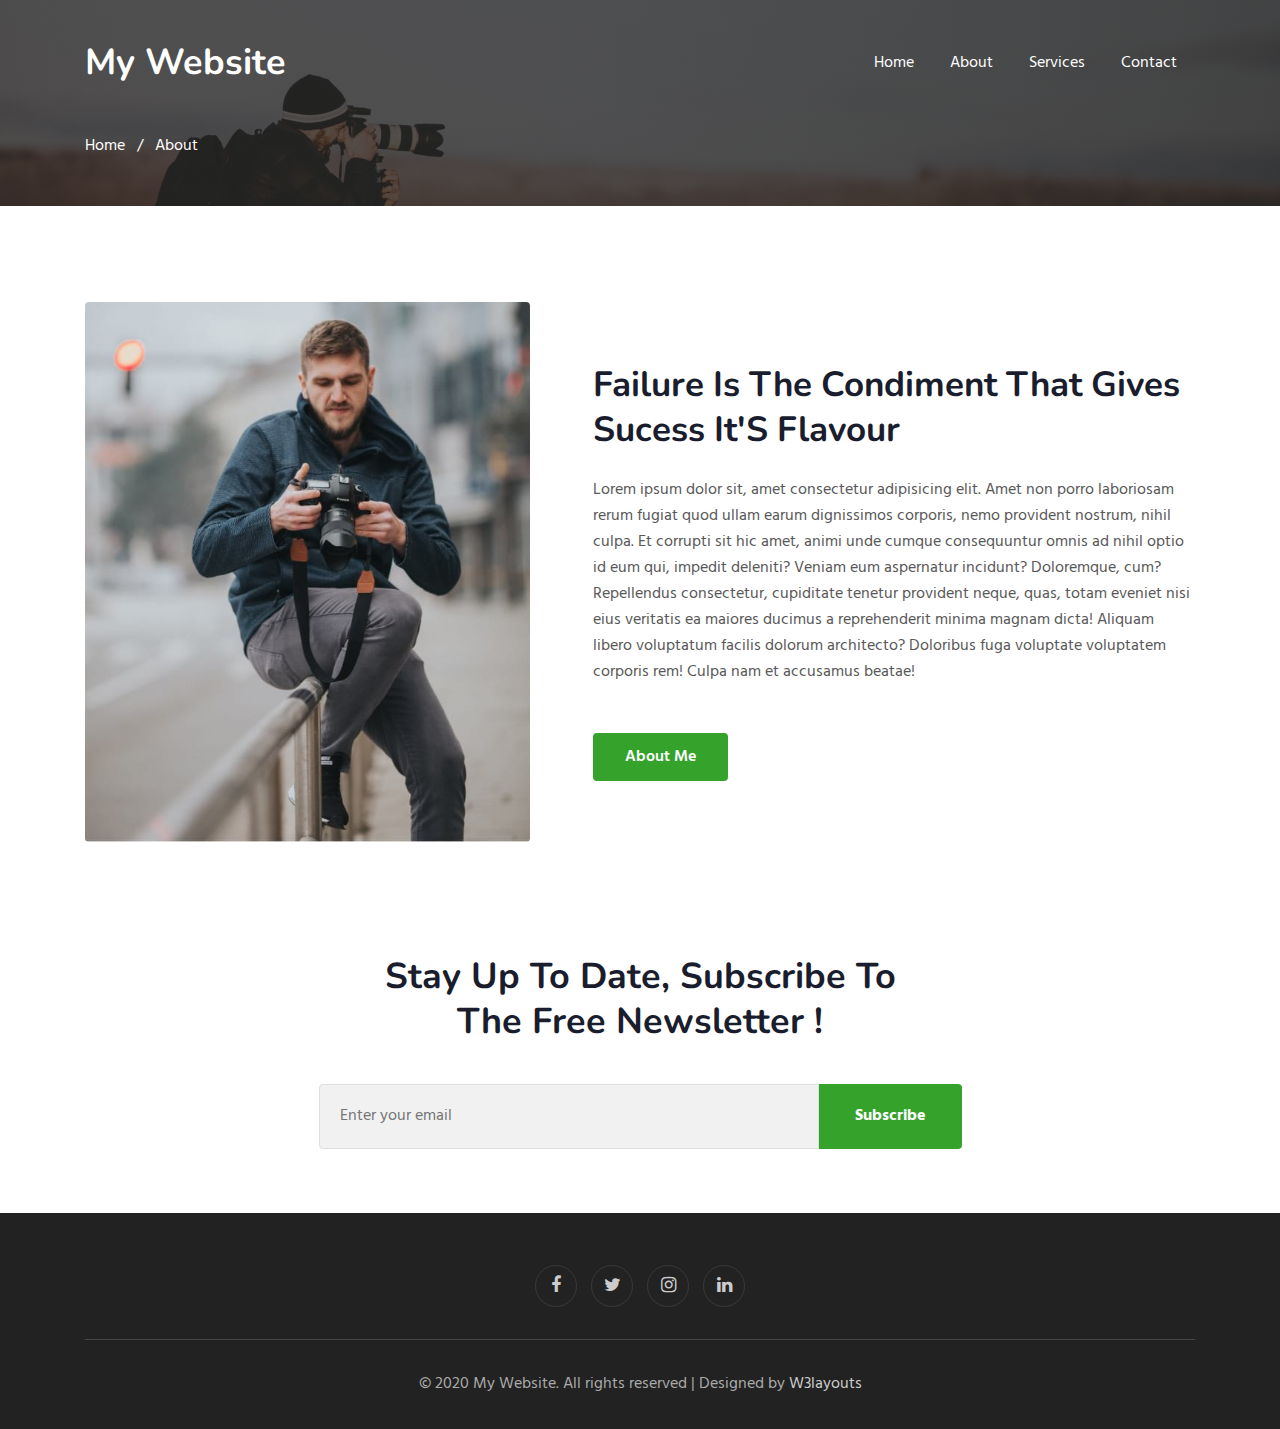
<file: about.html>
<!--
Author: W3layouts
Author URL: http://w3layouts.com
-->
<!doctype html>
<html lang="en">
  <head>
    <!-- Required meta tags -->
    <meta charset="utf-8">
    <meta name="viewport" content="width=device-width, initial-scale=1, shrink-to-fit=no">

    <title>My Website a Personal Portfolio Category Bootstrap Responsive Website Template | About :: W3layouts</title>
    <!-- web fonts -->
    <link href="//fonts.googleapis.com/css?family=Nunito:400,600,700,800,900&display=swap" rel="stylesheet">
    <link href="//fonts.googleapis.com/css?family=Hind&display=swap" rel="stylesheet">
    <!-- //web fonts -->
    <!-- Template CSS -->
    <link rel="stylesheet" href="assets/css/style-starter.css">
  </head>
  <body>

<section class="w3l-bootstrap-header">
  <nav class="navbar navbar-expand-lg navbar-light py-lg-3 py-2">
    <div class="container">
      <a class="navbar-brand" href="index.html"> My Website</a>
      <!-- if logo is image enable this   
    <a class="navbar-brand" href="#index.html">
        <img src="image-path" alt="Your logo" title="Your logo" style="height:35px;" />
    </a> -->
      <button class="navbar-toggler" type="button" data-toggle="collapse" data-target="#navbarSupportedContent"
        aria-controls="navbarSupportedContent" aria-expanded="false" aria-label="Toggle navigation">
        <span class="navbar-toggler-icon fa fa-bars"></span>
      </button>

      <div class="collapse navbar-collapse" id="navbarSupportedContent">
        <ul class="navbar-nav ml-auto">
          <li class="nav-item">
            <a class="nav-link" href="index.html">Home</a>
          </li>
          <li class="nav-item">
            <a class="nav-link" href="about.html">About</a>
          </li>
          <li class="nav-item">
            <a class="nav-link" href="services.html">Services</a>
          </li>
         
        
          <li class="nav-item">
            <a class="nav-link" href="contact.html">Contact</a>
          </li>
        </ul>
        
      </div>
    </div>
  </nav>
</section>
<section class="w3l-about-breadcrum">
  <div class="breadcrum-bg">
    <div class="container py-5">
      <p><a href="index.html">Home</a> &nbsp; / &nbsp; About</p>
     </div>
  </div>
</section>
<!-- w3l-content-photo-5 -->
<div class="w3l-content-photo-5 py-5" id="about">
	<div class="content-main pt-lg-5 pt-md-3 pb-0">
		<div class="container">
			<div class="row">
				<div class="col-lg-5 content-photo">
					<a href="#"><img src="assets/images/22.jpg" class="img-fluid" alt="content-photo"></a>
				</div>
				<div class="col-lg-7 content-left mt-lg-0 mt-5 pl-lg-5">
					<h3>Failure Is The Condiment That Gives Sucess  It'S Flavour</h3>
					<p class="mb-0">Lorem ipsum dolor sit, amet consectetur adipisicing elit. Amet non porro laboriosam rerum fugiat quod ullam earum
						dignissimos corporis, nemo provident nostrum, nihil culpa. Et corrupti sit hic amet, animi unde cumque consequuntur omnis ad nihil optio
						id eum qui, impedit deleniti? Veniam eum aspernatur incidunt? Doloremque, cum? Repellendus consectetur, cupiditate tenetur provident
						neque, quas, totam eveniet nisi eius veritatis ea maiores ducimus a reprehenderit minima magnam dicta! Aliquam libero voluptatum facilis
						dolorum architecto? Doloribus fuga voluptate voluptatem corporis rem! Culpa nam et accusamus beatae!</p>
					<a href="services.html" class="btn-theme2 btn mt-lg-5 mt-4">About Me</a>
				</div>
			</div>
		</div>
	</div>
</div>
<!-- //w3l-content-photo-5 -->
<!-- home page service grids -->
<!-- <section id="services-1" class="bg-light py-5">
  <div class="container py-lg-3">
    <div class="heading text-center mx-auto">
      <h3 class="head">Welcome To My Site</h3>
      <p class="my-3 head"> Vestibulum ante ipsum primis in faucibus orci luctus et ultrices posuere cubilia Curae;
        Nulla mollis dapibus nunc, ut rhoncus
        turpis sodales quis. Integer sit amet mattis quam.Vestibulum ante ipsum primis in faucibus orci luctus et ultrices posuere cubilia Curae; Nulla mollis dapibus nunc</p>
        
      </div>
    <div class="row mt-lg-5">
      <div class="col-lg-4 col-md-6 col-sm-12">
        <div class="box-wrap">
          <div class="icon">
            <span class="fa fa-briefcase"></span>
          </div>
          <h4><a href="services.html">Want An Expert</a></h4>
          <p>Lorem ipsum dolor sit amet sed consectetur adipisicing elit.
            doloret quas saepe autem, dolor set.</p>
        </div>
      </div>
      <div class="col-lg-4 col-md-6 col-sm-12">
        <div class="box-wrap">
          <div class="icon">
            <span class="fa fa-shield"></span>
          </div>
          <h4><a href="services.html">Unlimited Revisions</a></h4>
          <p>Lorem ipsum dolor sit amet sed consectetur adipisicing elit.
            doloret quas saepe autem, dolor set.</p>
        </div>
      </div>
      <div class="col-lg-4 col-md-6 col-sm-12">
        <div class="box-wrap">
          <div class="icon">
            <span class="fa fa-dollar"></span>
          </div>
          <h4><a href="services.html">Let's Discuss</a></h4>
          <p>Lorem ipsum dolor sit amet sed consectetur adipisicing elit.
            doloret quas saepe autem, dolor set.</p>
        </div>
      </div>
    </div>
  </div>
</section> -->
<!-- //home page service grids -->

<!-- specifications -->
<!-- <section class="w3l-specifications-9">
    <div class="main-w3 py-5" id="stats">
        <div class="container py-md-3">
            
           <div class="main-cont-wthree-fea row ">
                <div class="grids-speci1 col-lg-3 col-6">
                    <div class="spec-2 text-center">
                     
                    <h3 class="title-spe">7242</h3>
                    <p>Hours of Works</p>
                </div>
                </div>
                <div class="grids-speci1 midd-eff-spe col-lg-3 col-6">
                    <div class="spec-2 text-center">
                  
                    <h3 class="title-spe">380</h3>
                    <p>Projects Done</p>
                    </div>
                </div>
                <div class="grids-speci1 las-but col-lg-3 col-6  mt-lg-0 mt-4">
                    <div class="spec-2 text-center">
                    
                    <h3 class="title-spe">220</h3>
                    <p>Satisfied Customers</p>
                    </div>
                </div>
                <div class="grids-speci1 las-t col-lg-3 col-6  mt-lg-0 mt-4">
                    <div class="spec-2 text-center">
                     
                        <h3 class="title-spe">24 </h3>
                        <p>Awards Winning</p>
                        </div>
                    </div>
            </div>
            
        </div>
    </div> -->
    <!-- //specifications -->
</section>
<section class="w3l-subscribe" id="subscribe">
  <div class="main-host py-5 text-center">
    <div class="container py-lg-3">
      <div class="grids-forms">
        
        <div class="main-midd">
          <h3 class="global-title mx-auto">Stay Up To Date, Subscribe To The Free Newsletter !</h3>
        </div>
        <div class="main-midd-2">
          <form action="#" method="post" class="rightside-form">
            <input type="email" name="email" placeholder="Enter your email">
            <button type="submit" class="btn">Subscribe</button>
          </form>
        </div>
      </div>
    </div>
  </div>
</section>
 
 <!-- grids block 5 -->
 <section class="w3l-footer-29-main" id="footer">
  <div class="footer-29 text-center">
    <div class="container">
      
      <div class="main-social-footer-29">
                  
        <a href="https://www.facebook.com/Bjameen" class="facebook"><span class="fa fa-facebook"></span></a>
        <a href="https://twitter.com/ameen_dv" class="twitter"><span class="fa fa-twitter"></span></a>
        <a href="https://www.instagram.com/bj_ameen/" class="instagram"><span class="fa fa-instagram"></span></a>
        
        <a href="https://www.linkedin.com/in/ameen-dv/" class="linkedin"><span class="fa fa-linkedin"></span></a>
    </div>
        <div class="bottom-copies text-center">
            <p class="copy-footer-29">© 2020 My Website. All rights reserved | Designed by <a href="https://w3layouts.com">W3layouts</a></p>
             
        </div>
    </div>
</div>
   <!-- move top -->
  <button onclick="topFunction()" id="movetop" title="Go to top">
              <span class="fa fa-angle-up"></span>
                 </button>
                 <script>
                     // When the user scrolls down 20px from the top of the document, show the button
                     window.onscroll = function () {
                         scrollFunction()
                     };
              
                     function scrollFunction() {
                         if (document.body.scrollTop > 20 || document.documentElement.scrollTop > 20) {
                             document.getElementById("movetop").style.display = "block";
                         } else {
                             document.getElementById("movetop").style.display = "none";
                         }
                     }
              
                     // When the user clicks on the button, scroll to the top of the document
                     function topFunction() {
                         document.body.scrollTop = 0;
                         document.documentElement.scrollTop = 0;
                     }
                 </script>
                 <!-- /move top -->
</section>
<!-- // grids block 5 -->
<script src="assets/js/jquery-3.3.1.min.js"></script>
<!-- //footer-28 block -->
</section>

<script>
    $(function () {
      $('.navbar-toggler').click(function () {
        $('body').toggleClass('noscroll');
      })
    });
  </script>
  <!-- jQuery first, then Popper.js, then Bootstrap JS -->
  <script src="https://code.jquery.com/jquery-3.4.1.slim.min.js"
    integrity="sha384-J6qa4849blE2+poT4WnyKhv5vZF5SrPo0iEjwBvKU7imGFAV0wwj1yYfoRSJoZ+n" crossorigin="anonymous">
  </script>
  
  <script src="https://stackpath.bootstrapcdn.com/bootstrap/4.4.1/js/bootstrap.min.js"
    integrity="sha384-wfSDF2E50Y2D1uUdj0O3uMBJnjuUD4Ih7YwaYd1iqfktj0Uod8GCExl3Og8ifwB6" crossorigin="anonymous">
  </script>

<!-- Smooth scrolling -->



</body>

</html>
<!-- // grids block 5 -->
</file>
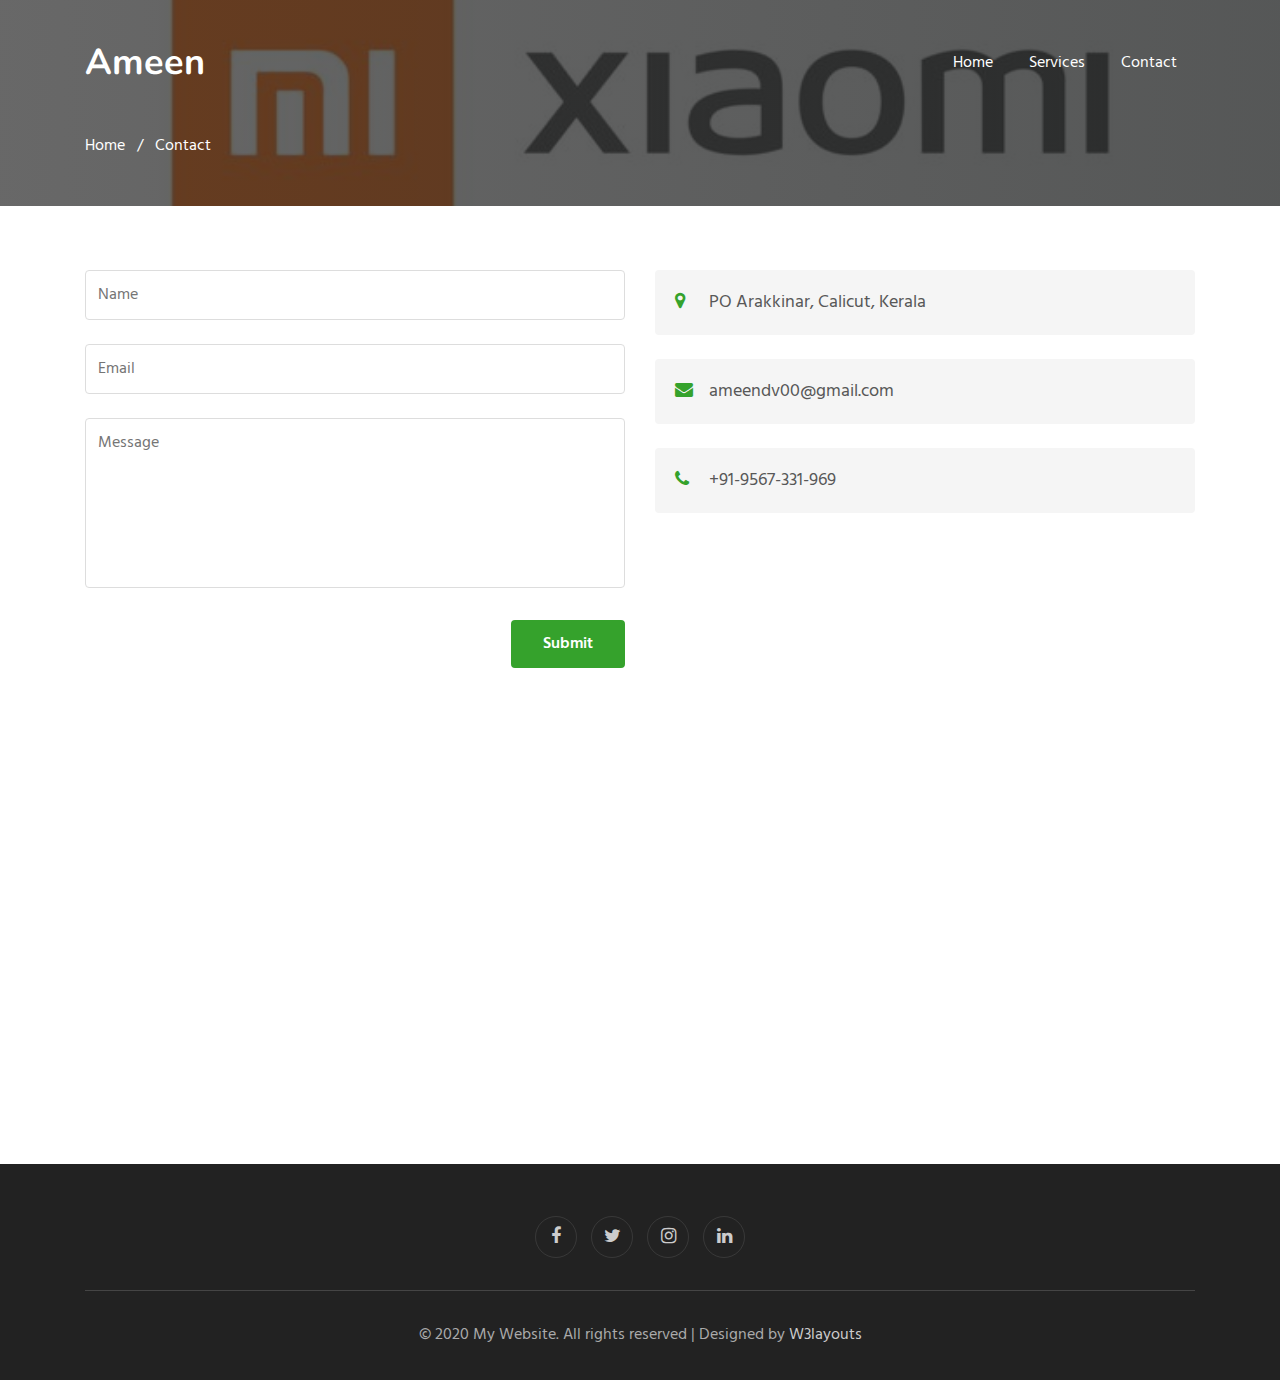
<file: contact.html>
<!--
Author: W3layouts
Author URL: http://w3layouts.com
-->
<!doctype html>
<html lang="en">
  <head>
    <!-- Required meta tags -->
    <meta charset="utf-8">
    <meta name="viewport" content="width=device-width, initial-scale=1, shrink-to-fit=no">

    <title>My Website a Personal Portfolio Category Bootstrap Responsive Website Template | Contact :: W3layouts</title>
    <!-- web fonts -->
    <link href="//fonts.googleapis.com/css?family=Nunito:400,600,700,800,900&display=swap" rel="stylesheet">
    <link href="//fonts.googleapis.com/css?family=Hind&display=swap" rel="stylesheet">
    <!-- //web fonts -->
    <!-- Template CSS -->
    <link rel="stylesheet" href="assets/css/style-starter.css">
  </head>
  <body>

<section class="w3l-bootstrap-header">
  <nav class="navbar navbar-expand-lg navbar-light py-lg-3 py-2">
    <div class="container">
      <a class="navbar-brand" href="index.html">Ameen</a>
      <!-- if logo is image enable this   
    <a class="navbar-brand" href="#index.html">
        <img src="image-path" alt="Your logo" title="Your logo" style="height:35px;" />
    </a> -->
      <button class="navbar-toggler" type="button" data-toggle="collapse" data-target="#navbarSupportedContent"
        aria-controls="navbarSupportedContent" aria-expanded="false" aria-label="Toggle navigation">
        <span class="navbar-toggler-icon fa fa-bars"></span>
      </button>

      <div class="collapse navbar-collapse" id="navbarSupportedContent">
        <ul class="navbar-nav ml-auto">
          <li class="nav-item">
            <a class="nav-link" href="index.html">Home</a>
          </li>
          <!-- <li class="nav-item">
            <a class="nav-link" href="about.html">About</a>
          </li> -->
          <li class="nav-item">
            <a class="nav-link" href="services.html">Services</a>
          </li>
          
        
          <li class="nav-item">
            <a class="nav-link" href="contact.html">Contact</a>
          </li>
        </ul>
        
      </div>
    </div>
  </nav>
</section>
<section class="w3l-contact-breadcrum">
  <div class="breadcrum-bg">
    <div class="container py-5">
      <p><a href="index.html">Home</a> &nbsp; / &nbsp; Contact</p>
     </div>
  </div>
</section>
<!-- contact -->
<section class="w3l-contacts-12" id="contact">
    <div class="contact-top pt-5">
        <div class="container py-md-3">
            
            <div class="row cont-main-top">
               <!-- contact form -->
               <div class="contacts12-main col-lg-6 ">
                <!-- https://sendmail.w3layouts.com/submitForm -->
                <!-- AKfycby0FJyBE4E0ZFswuXfB3zDfAzfjbDvDUhZTqB7ADSSwj8_g6J28WQtTk68LG4hXdA0B -->
                <form  class="main-input" method="post"  name="googleSheet" onsubmit="return false " >
                  
                    <div class="top-inputs d-grid">
                        <input type="text" placeholder="Name" name="Name" id="w3lName" >
                       
                    </div>
                    <input type="text" name="email" placeholder="Email" id="w3lSender" >
                   
                    <textarea placeholder="Message" name="Message" id="w3lMessage" ></textarea>
                    <div class="text-right">
                        <button type="submit" class="btn btn-theme2">Submit</button>
                    </div>
                </form>
            </div>
            <!-- //contact form -->
                <!-- contact address -->
                <div class="contact col-lg-6 mt-lg-0 mt-5">
                    <div class="cont-subs">
                        <div class="cont-add">
                            <div class="cont-add-lft">
                                <span class="fa fa-map-marker" aria-hidden="true"></span>
                           </div>
                           <div class="cont-add-rgt">
                            <p class="contact-text-sub">PO Arakkinar, Calicut, Kerala<p>
                        </div>
                      
                    </div>
                        <div class="cont-add add-2 mt-4 ">
                            <div class="cont-add-lft">
                                <span class="fa fa-envelope" aria-hidden="true"></span>
                           </div> 
                           <div class="cont-add-rgt">
                          <a href="mailto:ameendv00@gmail.com">
                                <p class="contact-text-sub">ameendv00@gmail.com</p>
                            </a>
                        </div>
                       
                    </div>
                        <div class="cont-add mt-4">
                            <div class="cont-add-lft">
                                <span class="fa fa-phone" aria-hidden="true"></span>
                           </div>
                            <div class="cont-add-rgt">
                                 <a href="tel:+7-800-999-800">
                                    <p class="contact-text-sub">+91-9567-331-969</p>
                                 </a>
                            </div>
                        </div>
                        <!-- <div class="cont-add add-3">
                            <div class="cont-add-lft">
                                <span class="fa fa-file-pdf-o" aria-hidden="true"></span>
                           </div>
                            <div class="cont-add-rgt">
                                <a href="#">
                                    <p class="contact-text-sub">Download Resume</p>
                                </a>
                            </div>
                           
                        </div> -->
                    </div>
                </div>
                <!-- //contact address -->
                 
            </div>
        </div>
        <!-- map -->
        <div class="map">
            <iframe
                src="https://www.google.com/maps/embed?pb=!1m14!1m12!1m3!1d1645.3568660106064!2d75.78261113166019!3d11.236366473137005!2m3!1f0!2f0!3f0!3m2!1i1024!2i768!4f13.1!5e0!3m2!1sen!2sin!4v1648286168635!5m2!1sen!2sin"
                frameborder="0" style="border:0;" allowfullscreen=""></iframe>
        </div>
        <!-- //map -->
    </div>
</section>
<!-- //contact -->
 
 <!-- grids block 5 -->
 <section class="w3l-footer-29-main" id="footer">
  <div class="footer-29 text-center">
    <div class="container">
      
      <div class="main-social-footer-29">
                  
        <a href="https://www.facebook.com/Bjameen" class="facebook"><span class="fa fa-facebook"></span></a>
        <a href="https://twitter.com/ameen_dv" class="twitter"><span class="fa fa-twitter"></span></a>
        <a href="https://www.instagram.com/bj_ameen/" class="instagram"><span class="fa fa-instagram"></span></a>
        
        <a href="https://www.linkedin.com/in/ameen-dv/" class="linkedin"><span class="fa fa-linkedin"></span></a>
    </div>
        <div class="bottom-copies text-center">
            <p class="copy-footer-29">© 2020 My Website. All rights reserved | Designed by <a href="https://w3layouts.com">W3layouts</a></p>
             
        </div>
    </div>
</div>
   <!-- move top -->
  <button onclick="topFunction()" id="movetop" title="Go to top">
              <span class="fa fa-angle-up"></span>
                 </button>
                 <script>
                     // When the user scrolls down 20px from the top of the document, show the button
                     window.onscroll = function () {
                         scrollFunction()
                     };
              
                     function scrollFunction() {
                         if (document.body.scrollTop > 20 || document.documentElement.scrollTop > 20) {
                             document.getElementById("movetop").style.display = "block";
                         } else {
                             document.getElementById("movetop").style.display = "none";
                         }
                     }
              
                     // When the user clicks on the button, scroll to the top of the document
                     function topFunction() {
                         document.body.scrollTop = 0;
                         document.documentElement.scrollTop = 0;
                     }
                 </script>
                 <!-- /move top -->
</section>
<!-- // grids block 5 -->
<script src="assets/js/jquery-3.3.1.min.js"></script>
<!-- //footer-28 block -->
</section>
<script src="https://maxcdn.bootstrapcdn.com/bootstrap/4.1.1/js/bootstrap.min.js"></script>
<script src="https://cdnjs.cloudflare.com/ajax/libs/jquery/3.2.1/jquery.min.js"></script>

<script>
    $(function () {
      $('.navbar-toggler').click(function () {
        $('body').toggleClass('noscroll');
      })
    });


  </script>
  <script src="./assets/js/script.js"></script>
  <!-- jQuery first, then Popper.js, then Bootstrap JS -->
  <script src="https://code.jquery.com/jquery-3.4.1.slim.min.js"
    integrity="sha384-J6qa4849blE2+poT4WnyKhv5vZF5SrPo0iEjwBvKU7imGFAV0wwj1yYfoRSJoZ+n" crossorigin="anonymous">
  </script>
  
  <script src="https://stackpath.bootstrapcdn.com/bootstrap/4.4.1/js/bootstrap.min.js"
    integrity="sha384-wfSDF2E50Y2D1uUdj0O3uMBJnjuUD4Ih7YwaYd1iqfktj0Uod8GCExl3Og8ifwB6" crossorigin="anonymous">
  </script>

<!-- Smooth scrolling -->



</body>

</html>
<!-- // grids block 5 -->
</file>
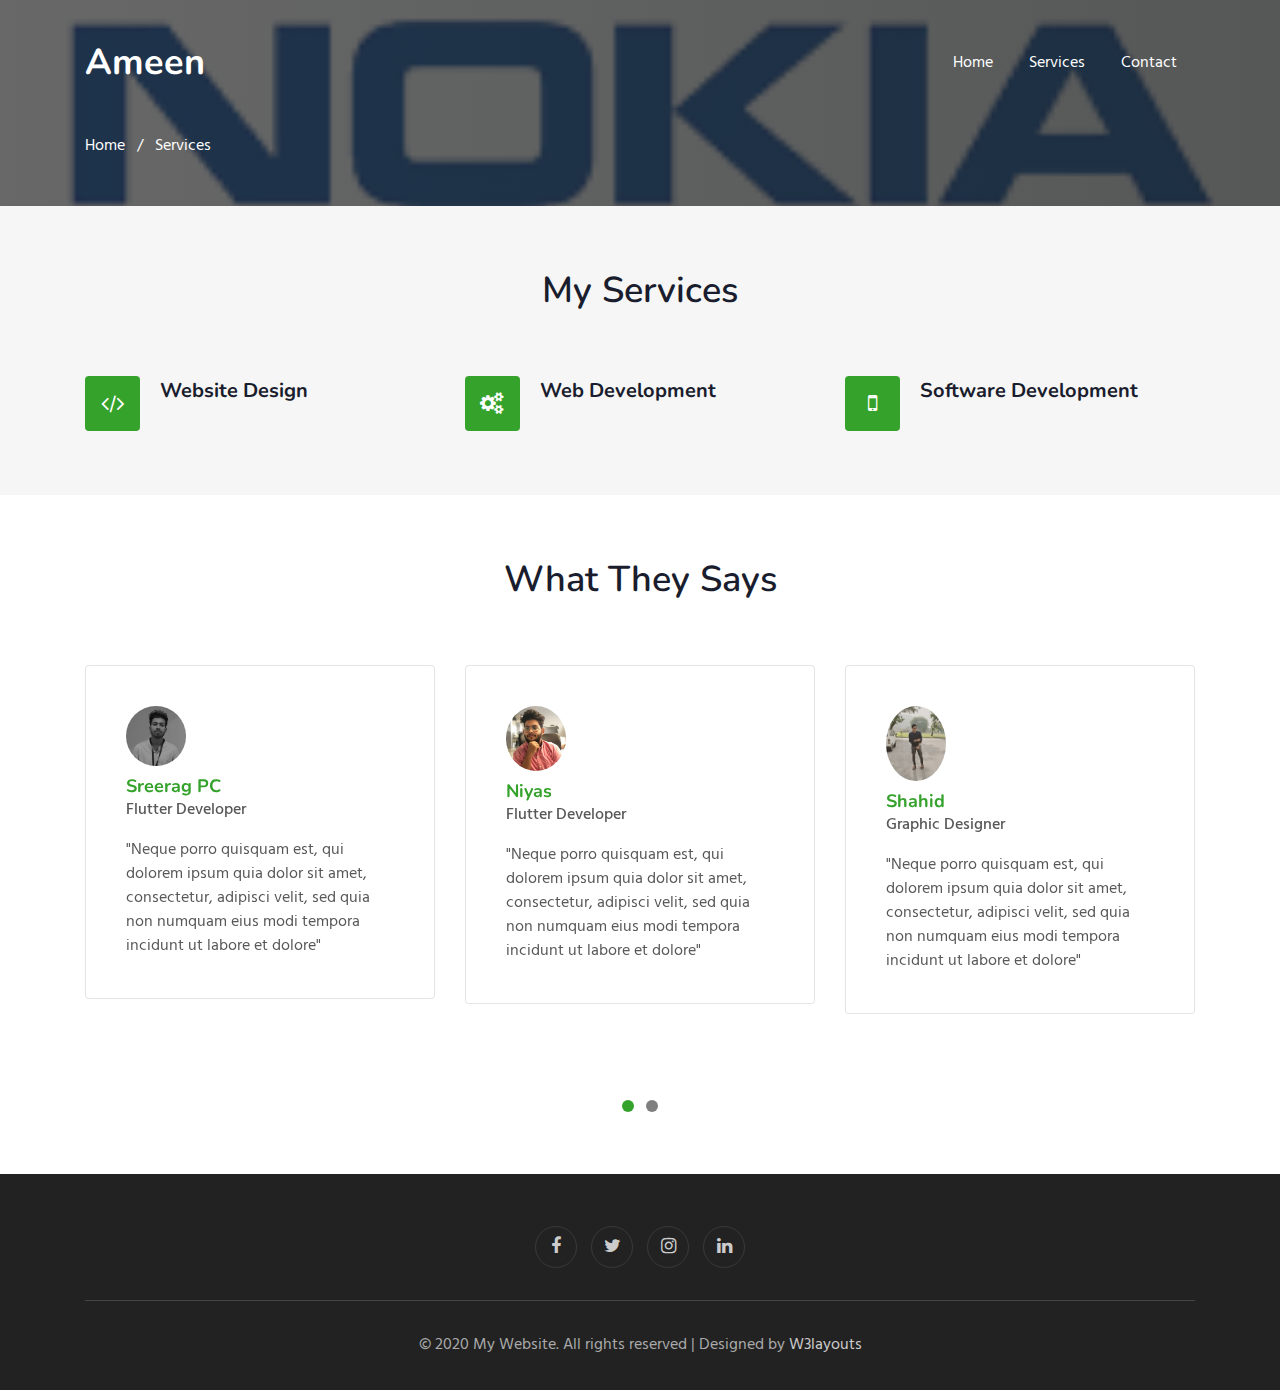
<file: services.html>
<!--
Author: W3layouts
Author URL: http://w3layouts.com
-->
<!doctype html>
<html lang="en">
  <head>
    <!-- Required meta tags -->
    <meta charset="utf-8">
    <meta name="viewport" content="width=device-width, initial-scale=1, shrink-to-fit=no">

    <title>My Website a Personal Portfolio Category Bootstrap Responsive Website Template | Services :: W3layouts</title>
    <!-- web fonts -->
    <link href="//fonts.googleapis.com/css?family=Nunito:400,600,700,800,900&display=swap" rel="stylesheet">
    <link href="//fonts.googleapis.com/css?family=Hind&display=swap" rel="stylesheet">
    <!-- //web fonts -->
    <!-- Template CSS -->
    <link rel="stylesheet" href="assets/css/style-starter.css">
  </head>
  <body>


<section class="w3l-bootstrap-header">
  <nav class="navbar navbar-expand-lg navbar-light py-lg-3 py-2">
    <div class="container">
      <a class="navbar-brand" href="index.html"> Ameen</a>
      <!-- if logo is image enable this   
    <a class="navbar-brand" href="#index.html">
        <img src="image-path" alt="Your logo" title="Your logo" style="height:35px;" />
    </a> -->
      <button class="navbar-toggler" type="button" data-toggle="collapse" data-target="#navbarSupportedContent"
        aria-controls="navbarSupportedContent" aria-expanded="false" aria-label="Toggle navigation">
        <span class="navbar-toggler-icon fa fa-bars"></span>
      </button>

      <div class="collapse navbar-collapse" id="navbarSupportedContent">
        <ul class="navbar-nav ml-auto">
          <li class="nav-item">
            <a class="nav-link" href="index.html">Home</a>
          </li>
          <!-- <li class="nav-item">
            <a class="nav-link" href="about.html">About</a>
          </li> -->
          <li class="nav-item">
            <a class="nav-link" href="services.html">Services</a>
          </li>
         
        
          <li class="nav-item">
            <a class="nav-link" href="contact.html">Contact</a>
          </li>
        </ul>
        
      </div>
    </div>
  </nav>
</section>
<section class="w3l-service-breadcrum">
  <div class="breadcrum-bg">
    <div class="container py-5">
      <p><a href="index.html">Home</a> &nbsp; / &nbsp; Services</p>
      </div>
  </div>
</section>
<section class="w3l-features-4">
	<!-- /features -->
		<div class="features py-5" id="services">
            <div class="container py-md-3">
			<div class="heading text-center mx-auto">
				<h3 class="head">My Services</h3>
				<!-- <p class="my-3 head"> Vestibulum ante ipsum primis in faucibus orci luctus et ultrices posuere cubilia Curae;
				  Nulla mollis dapibus nunc, ut rhoncus
				  turpis sodales quis. Integer sit amet mattis quam.</p> -->
			  </div>
			<div class="fea-gd-vv row mt-5 pt-3">	
			   <div class="float-lt feature-gd col-lg-4 col-md-6">	
					 <div class="icon"> <span class="fa fa-code" aria-hidden="true"></span></div>
					 <div class="icon-info">
						<h5><a href="#">
							Website Design</a></h5>
						<!-- <p> Lorem ipsum dolor sit amet, consectetur adipisicingelit, sed do eiusmod tempor incididunt  </p>
						<a href="#" class="red mt-3">Read More <span class="fa fa-angle-right pl-1"></span></a> -->
					</div>
					 
				</div>	
				<div class="float-mid feature-gd col-lg-4 col-md-6 mt-md-0 mt-5">	
					 <div class="icon"> <span class="fa fa-cogs" aria-hidden="true"></span></div>
					 <div class="icon-info">
						<h5><a href="#">Web Development
						</a></h5>
						<!-- <p> Lorem ipsum dolor sit amet, consectetur adipisicingelit, sed do eiusmod tempor incididunt  </p>
						<a href="#" class="red mt-3">Read More <span class="fa fa-angle-right pl-1"></span></a> -->
					</div>
			 </div> 
				<div class="float-rt feature-gd col-lg-4 col-md-6 mt-lg-0 mt-5">	
					 <div class="icon"> <span class="fa fa-mobile" aria-hidden="true"></span></div>
					 <div class="icon-info">
						<h5><a href="#">Software Development</a></h5>
						<!-- <p> Lorem ipsum dolor sit amet, consectetur adipisicingelit, sed do eiusmod tempor incididunt  </p>
						<a href="#" class="red mt-3">Read More <span class="fa fa-angle-right pl-1"></span></a> -->
					</div>
			 </div>	 
			 <!-- <div class="float-lt feature-gd col-lg-4 col-md-6 mt-5">	
					 <div class="icon"> <span class="fa fa-lock" aria-hidden="true"></span></div>
					 <div class="icon-info">
						<h5><a href="#">Cyber Security</a>
						</h5>
						<p> Lorem ipsum dolor sit amet, consectetur adipisicingelit, sed do eiusmod tempor incididunt  </p>
						<a href="#" class="red mt-3">Read More <span class="fa fa-angle-right pl-1"></span></a>
					</div>
					 
				</div>	
				<div class="float-mid feature-gd col-lg-4 col-md-6 mt-5">	
					 <div class="icon"> <span class="fa fa-bar-chart" aria-hidden="true"></span></div>
					 <div class="icon-info">
						<h5><a href="#">
							Digital Marketing</a>
						</h5>
						<p> Lorem ipsum dolor sit amet, consectetur adipisicingelit, sed do eiusmod tempor incididunt  </p>
						<a href="#" class="red mt-3">Read More <span class="fa fa-angle-right pl-1"></span></a>
					</div>
			 </div> 
				<div class="float-rt feature-gd col-lg-4 col-md-6 mt-5">	
					 <div class="icon"> <span class="fa fa-info" aria-hidden="true"></span></div>
					 <div class="icon-info">
						<h5><a href="#">Other Catagory</a>
						</h5>
						<p> Lorem ipsum dolor sit amet, consectetur adipisicingelit, sed do eiusmod tempor incididunt  </p>
						<a href="#" class="red mt-3">Read More <span class="fa fa-angle-right pl-1"></span></a>
					</div>
			 </div>		 				  -->
		  </div>  
		 </div>
	   </div>
   <!-- //features -->
</section>
<section class="w3l-testimonials" id="testimonials">
  <div class="customers-6-content py-5">
    <div class="container py-lg-3">
      <div class="heading text-center mx-auto">
        <h3 class="head">What They Says</h3>
        <!-- <p class="my-3 head "> Vestibulum ante ipsum primis in faucibus orci luctus et ultrices posuere cubilia Curae;
          Nulla mollis dapibus nunc, ut rhoncus
          turpis sodales quis. Integer sit amet mattis quam.</p> -->
      </div>
     
      <div id="customerhnyCarousel" class="carousel slide" data-ride="carousel">

        <ol class="carousel-indicators">
          <li data-target="#customerhnyCarousel" data-slide-to="0" class="active"></li>
                        <li data-target="#customerhnyCarousel" data-slide-to="1"></li>
                      
        </ol>
        
        <div class="carousel-inner pb-5">

          <div class="carousel-item active">
            <div class="customer row py-5 mt-3">
              <div class="col-lg-4 col-md-6">
                <div class="card">
                 
                  <div class="card-body">
                    <img class="card-img-top img-responsive" src="assets/images/Sreerag.jpg" alt="">
                    <h3 class="card-title mt-2">Sreerag PC</h3>
                    <p class="sub-title mb-3">Flutter Developer</p>
                    <p class="card-text">  "Neque porro quisquam est, qui dolorem ipsum quia dolor sit amet, consectetur, adipisci velit, sed quia non numquam eius modi tempora incidunt ut labore et dolore"
                    </p>
                  
                    
                  </div>
                </div>
              </div>
              <div class="col-lg-4 col-md-6 off-testi-2 ">
                <div class="card">
                
                  <div class="card-body">
                    <img class="card-img-top img-responsive" src="assets/images/Niyas.jpeg" alt="">
                    <h3 class="card-title mt-2">Niyas</h3>
                    <p class="sub-title mb-3">Flutter Developer</p>
                    <p class="card-text">  "Neque porro quisquam est, qui dolorem ipsum quia dolor sit amet, consectetur, adipisci velit, sed quia non numquam eius modi tempora incidunt ut labore et dolore"
                    </p>
                    
                  
                  </div>
                </div>
              </div>
              <div class="col-lg-4 offset-md-3 offset-lg-0 col-md-6 off-testi">
                <div class="card">
                  
                  <div class="card-body">
                    <img class="card-img-top img-responsive" src="assets/images/shahid.jpg" alt="">
                    <h3 class="card-title mt-2">Shahid</h3>
                    <p class="sub-title mb-3">Graphic Designer</p>
                    <p class="card-text">  "Neque porro quisquam est, qui dolorem ipsum quia dolor sit amet, consectetur, adipisci velit, sed quia non numquam eius modi tempora incidunt ut labore et dolore"
                     </p>
                   
                    
                  </div>
                </div>
              </div>
            </div>
          </div>
          

          <!-- <div class="carousel-item">
            <div class="customer row py-5 mt-3">
              <div class="col-lg-4 col-md-6">
                <div class="card">
                 
                  <div class="card-body">
                    <img class="card-img-top img-responsive" src="assets/images/c2.jpg" alt="">
                    <h3 class="card-title mt-2">Mark Waugh</h3>
                    <p class="sub-title mb-3">Engineer</p>
                    <p class="card-text">  "Neque porro quisquam est, qui dolorem ipsum quia dolor sit amet, consectetur, adipisci velit, sed quia non numquam eius modi tempora incidunt ut labore et dolore"
                    </p>
                  
                  
                  </div>
                </div>
              </div>
              <div class="col-lg-4 col-md-6 off-testi-2">
                <div class="card">
                 
                  <div class="card-body">
                    <img class="card-img-top img-responsive" src="assets/images/c3.jpg" alt="">
                    <h3 class="card-title mt-2">Sarina Willams</h3>
                    <p class="sub-title mb-3">Engineer</p>
                    <p class="card-text">  "Neque porro quisquam est, qui dolorem ipsum quia dolor sit amet, consectetur, adipisci velit, sed quia non numquam eius modi tempora incidunt ut labore et dolore"
                     </p>
                  
                    
                  </div>
                </div>
                
                
              </div>
              <div class="col-lg-4 offset-md-3 offset-lg-0 col-md-6 off-testi">
                <div class="card">
                 
                  <div class="card-body">
                    <img class="card-img-top img-responsive" src="assets/images/c1.jpg" alt="">
                    <h3 class="card-title mt-2">Henry Nicholas</h3>
                    <p class="sub-title mb-3">Engineer</p>
                    <p class="card-text"> "Neque porro quisquam est, qui dolorem ipsum quia dolor sit amet, consectetur, adipisci velit, sed quia non numquam eius modi tempora incidunt ut labore et dolore"
                    </p>
                   
                    
                  </div>
                </div>
              </div>
            </div>
            
          </div> -->
           

        </div>
        
      </div>
    </div>
  </div>
  
</section>
<!-- <section class="w3l-pricing-7" id="pricing">
  <div class="w3l-pricing-7_sur py-5">
    <div class="container py-md-3">
      <div class="heading text-center mx-auto">
        <h3 class="head">See Our Packages</h3>
        <p class="my-3 head"> Vestibulum ante ipsum primis in faucibus orci luctus et ultrices posuere cubilia Curae;
        Nulla mollis dapibus nunc, ut rhoncus
        turpis sodales quis. Integer sit amet mattis quam.</p>
      </div>
      <div class="row w3l-pricing-7-gd-top pt-3 mt-5">
        <div class="col-lg-4 col-md-6 w3l-pricing-7-gd-left">
          <div class="w3l-pricing-7  pric-7-1">
            <h6>Personal</h6>
            
            <div class="w3l-pricing-7-bottom">
              <div class="w3l-pricing-7-bottom-bottom">
                <ul class="links">
                  <li class="tick-info">
                    Lifetime Usage
                  </li>
                  <li class="tick-info">
                    3 Months Support & Updates
                  </li>
                  <li class="tick-info">
                    1 Website License
                  </li>
                  <li class="tick-info">
                    Quickstart Included
                  </li>
                  <li class="tick-info">
                    Access to Templates & Extensions
                  </li>
                  <li class="tick-info">
                    Branding/Copyright Removal
                  </li>
                </ul>
                <h3 class="title-sub mt-4">$199.00</h3>
              </div>
              <div class="buy-button text-center mt-4">
                 <a href="contact.html" class="btn btn-secondary btn-theme5">
                  <div class="anim"></div><span>Get Started</span>
                </a>
              </div>
            </div>
          </div>
        </div>
        <div class="col-lg-4 col-md-6 mt-md-0 mt-4 w3l-pricing-7-gd-left active">
          <div class="w3l-pricing-7 pric-7 active">
            <h6 class="active">Advance</h6>
          
            <div class="w3l-pricing-7-bottom">
              <div class="w3l-pricing-7-bottom-bottom">
                <ul class="links">
                  <li class="tick-info">
                    Lifetime Usage
                  </li>
                  <li class="tick-info">
                    3 Months Support & Updates
                  </li>
                  <li class="tick-info">
                    1 Website License
                  </li>
                  <li class="tick-info">
                    Quickstart Included
                  </li>
                  <li class="tick-info">
                    Access to Templates & Extensions
                  </li>
                  <li class="tick-info">
                    Branding/Copyright Removal
                  </li>
                </ul>
                <h3 class="title-sub mt-4 active">$299.00</h3>
              </div>
              <div class="buy-button text-center mt-4">
                <a href="contact.html" class="btn btn-secondary btn-theme5 active">
                  <div class="anim"></div><span>Get Started</span>
                </a>
              </div>
            </div>
          </div>
        </div>
        <div class="col-lg-4 col-md-6 mt-lg-0 mt-4 w3l-pricing-7-gd-left">
          <div class="w3l-pricing-7 pric-7-2">
            <h6>Platinum</h6>
            
            <div class="w3l-pricing-7-bottom">
              <div class="w3l-pricing-7-bottom-bottom">
                <ul class="links">
                  <li class="tick-info">
                    Lifetime Usage
                  </li>
                  <li class="tick-info">
                    3 Months Support & Updates
                  </li>
                  <li class="tick-info">
                    1 Website License
                  </li>
                  <li class="tick-info">
                    Quickstart Included
                  </li>
                  <li class="tick-info">
                    Access to Templates & Extensions
                  </li>
                  <li class="tick-info">
                    Branding/Copyright Removal
                  </li>
                </ul>
                <h3 class="title-sub mt-4">$399.00</h3>
              </div>
              <div class="buy-button text-center mt-4">
                <a href="contact.html" class="btn btn-secondary btn-theme5">
                  <div class="anim"></div><span>Get Started</span>
                </a>
              </div>
            </div>
          </div>
        </div>
      </div>
    </div>
  </div>
</section> -->
 
 <!-- grids block 5 -->
 <section class="w3l-footer-29-main" id="footer">
  <div class="footer-29 text-center">
      <div class="container">
        
        <div class="main-social-footer-29">
                    
          <a href="https://www.facebook.com/Bjameen" class="facebook"><span class="fa fa-facebook"></span></a>
          <a href="https://twitter.com/ameen_dv" class="twitter"><span class="fa fa-twitter"></span></a>
          <a href="https://www.instagram.com/bj_ameen/" class="instagram"><span class="fa fa-instagram"></span></a>
          
          <a href="https://www.linkedin.com/in/ameen-dv/" class="linkedin"><span class="fa fa-linkedin"></span></a>
      </div>
          <div class="bottom-copies text-center">
              <p class="copy-footer-29">© 2020 My Website. All rights reserved | Designed by <a href="https://w3layouts.com">W3layouts</a></p>
               
          </div>
      </div>
  </div>
   <!-- move top -->
  <button onclick="topFunction()" id="movetop" title="Go to top">
              <span class="fa fa-angle-up"></span>
                 </button>
                 <script>
                     // When the user scrolls down 20px from the top of the document, show the button
                     window.onscroll = function () {
                         scrollFunction()
                     };
              
                     function scrollFunction() {
                         if (document.body.scrollTop > 20 || document.documentElement.scrollTop > 20) {
                             document.getElementById("movetop").style.display = "block";
                         } else {
                             document.getElementById("movetop").style.display = "none";
                         }
                     }
              
                     // When the user clicks on the button, scroll to the top of the document
                     function topFunction() {
                         document.body.scrollTop = 0;
                         document.documentElement.scrollTop = 0;
                     }
                 </script>
                 <!-- /move top -->
</section>
<!-- // grids block 5 -->
<script src="assets/js/jquery-3.3.1.min.js"></script>
<!-- //footer-28 block -->
</section>

<script>
    $(function () {
      $('.navbar-toggler').click(function () {
        $('body').toggleClass('noscroll');
      })
    });
  </script>
  <!-- jQuery first, then Popper.js, then Bootstrap JS -->
  <script src="https://code.jquery.com/jquery-3.4.1.slim.min.js"
    integrity="sha384-J6qa4849blE2+poT4WnyKhv5vZF5SrPo0iEjwBvKU7imGFAV0wwj1yYfoRSJoZ+n" crossorigin="anonymous">
  </script>
  
  <script src="https://stackpath.bootstrapcdn.com/bootstrap/4.4.1/js/bootstrap.min.js"
    integrity="sha384-wfSDF2E50Y2D1uUdj0O3uMBJnjuUD4Ih7YwaYd1iqfktj0Uod8GCExl3Og8ifwB6" crossorigin="anonymous">
  </script>

<!-- Smooth scrolling -->



</body>

</html>
<!-- // grids block 5 -->
</file>
